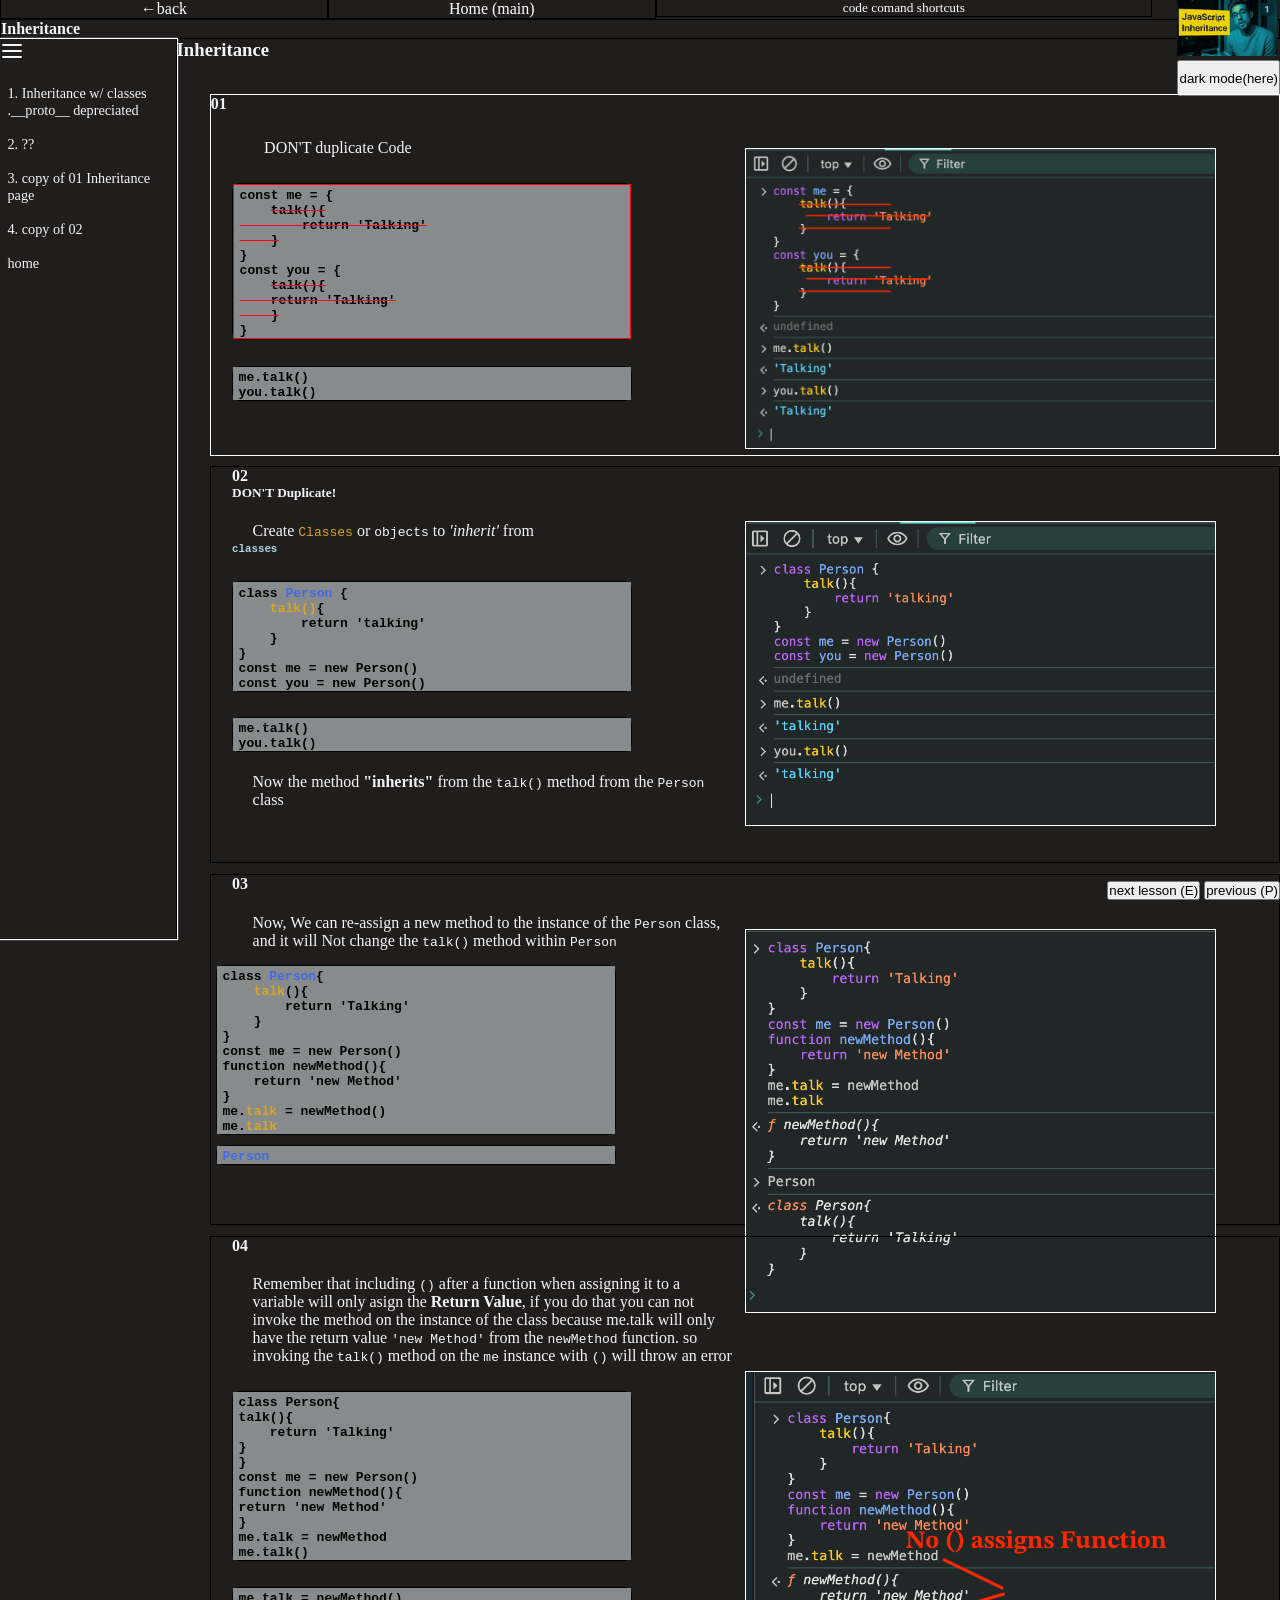
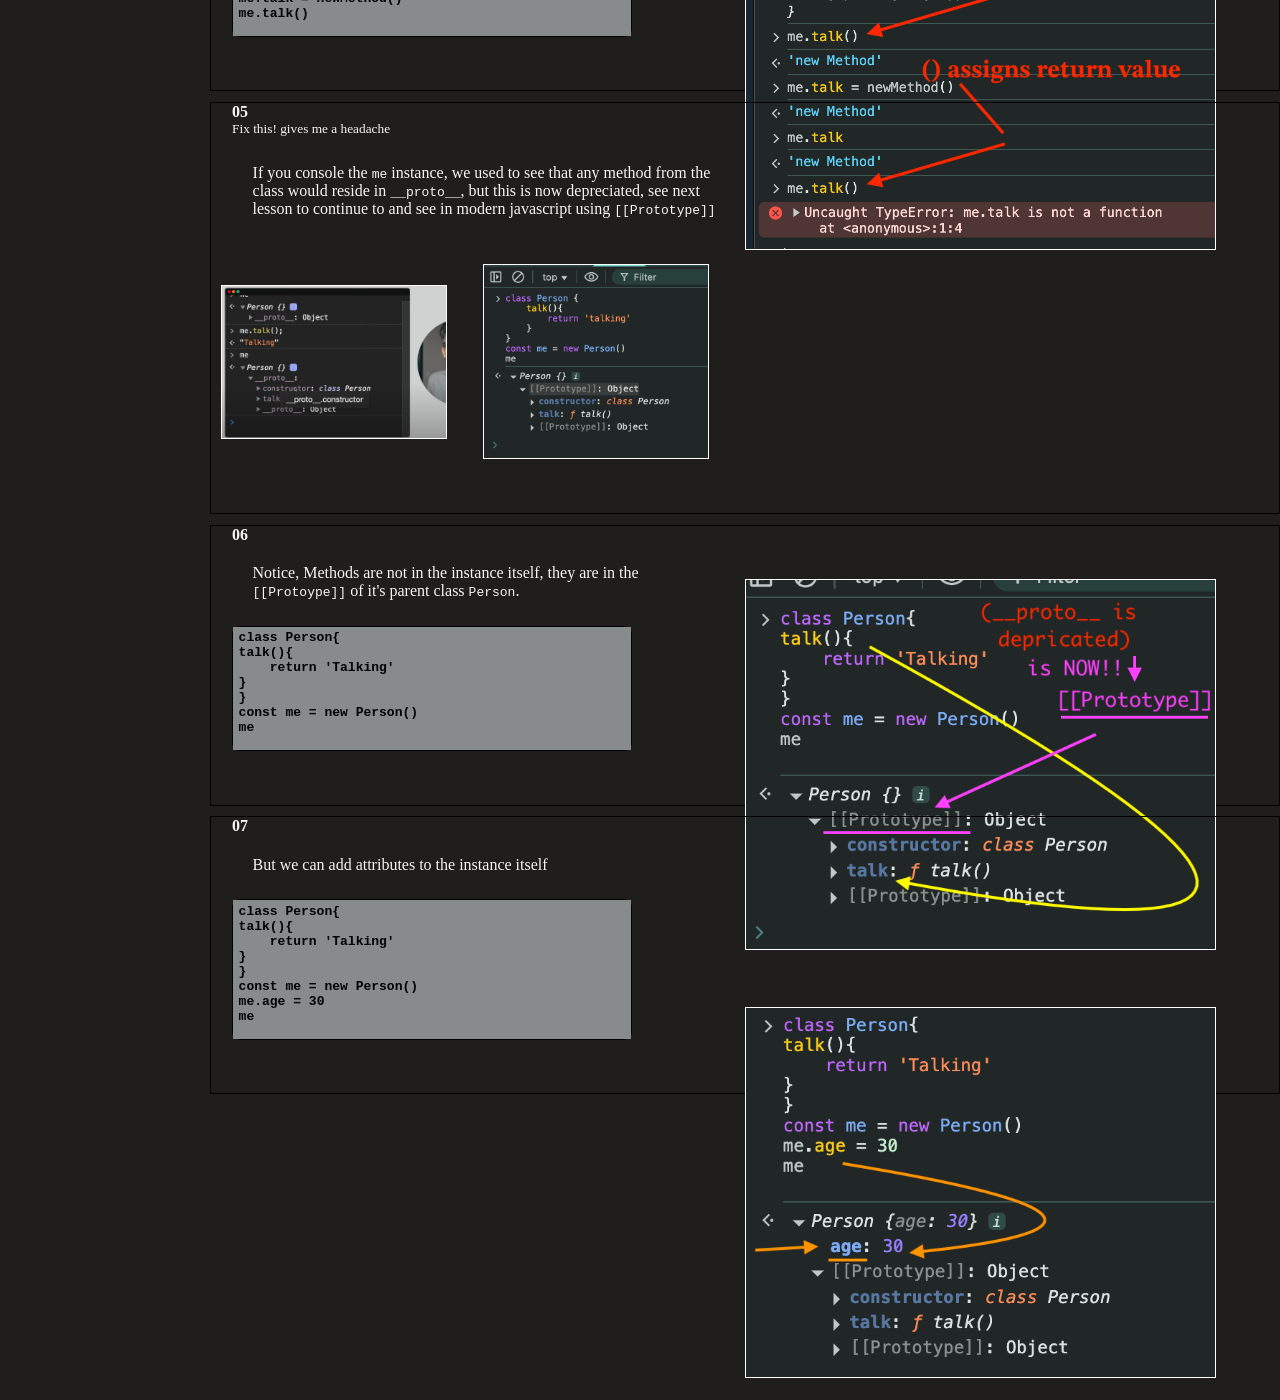
<file: 01-jsInheritance/01-jsInheritance.html>
<!DOCTYPE html>
<html lang="en">
<head>
    <meta charset="UTF-8">
    <meta name="viewport" content="width=device-width, initial-scale=1.0">
    <title>01-jsInheritance </title>
    <!-- tutorial-temp is the original version of sections-temp -->
    <link rel="stylesheet" href="../css/main.css">
    <script type="module" src="../js/core/main-script.js" defer></script>
    <!-- <script type="module" src="../js/copy-code-colorCode.js" defer></script>     -->
    <!-- <link rel="icon" href="favicon.ico"> -->
    <!-- <link href='https://unpkg.com/boxicons@2.1.4/css/boxicons.min.css' rel='stylesheet'> -->
    
    <meta http-equiv="Content-Security-Policy" content="
                    default-src 'self';
                    script-src 'self' 'unsafe-inline' ;
                    style-src 'self' 'unsafe-inline';
                    font-src 'self'  ;
                    object-src 'none';
                    base-uri 'none';
            ">
</head>
<body class="dark-mode">
    <div class="page-wrapper">
        <header class="page-header">
            <nav class="page-header-links">
                <a rel="noopener noreferrer" tabindex="0" id="backlink" href="../index.html">&larr;back</a>
                <a rel="noopener noreferrer" tabindex="0" id="homelink" href="https://programshortcuts.github.io/tyler-tomani-2026/">Home (main)</a>
                <div class="header-links-col">
                    
                    <a rel="noopener noreferrer" tabindex="0" id="codeComandShortcuts" target="_blank" href="https://programshortcuts.github.io/code-cmds-shorts-repo/
                                                    "><sub>code comand shortcuts</sub></a>
                </div>                        
            </nav>
            <div class="tutorial-link-img-container">
                <!-- <a rel="noopener noreferrer" tabindex="0" id="tutorialLink" target="_blank" href="https://www.youtube.com/watch?v=jnME98ckDbQ&list=PL1PqvM2UQiMoGNTaxFMSK2cih633lpFKP&index=1"> -->
                    <a rel="noopener noreferrer" tabindex="0" id="tutorialLink" target="_blank"
                    
                    href="https://www.youtube.com/watch?v=jnME98ckDbQ&list=PL1PqvM2UQiMoGNTaxFMSK2cih633lpFKP&t=55s">
                    <!-- href="https://youtu.be/jnME98ckDbQ?list=PL1PqvM2UQiMoGNTaxFMSK2cih633lpFKP&t=83"> -->
                    <img alt="No Internet" src="../images/01-js-inherit-logo.jpeg
                    ">
                </a>
                <button id="darkModeBtn">dark mode(here)</button>
            </div>
        </header>
        <!-- <sup class="r">Dang Near Perfect with the side bar 🥳</sup> -->
        <nav tabindex="0" class="nav-lesson-title" id="navTitle" >
            <h1 id="" >Javascript Inheritance</h1>
        </nav>
        <main class="main-container">
            <!-- role= and aria-label are new features recommended by chatgpt -->
             <!-- so is the i #sideBarbtn, not sure what roll and aria label do???????? -->
             <aside class="side-bar" role="navigation" aria-label="Lesson parts">
                <!-- <i tabindex="0" id="sideBarBtn"  class="bx bx-menu " role="button" aria-label="Toggle sidebar"></i> -->
                <svg tabindex="0" id="sideBarBtn" xmlns="http://www.w3.org/2000/svg" width="24" height="24" viewBox="0 0 24 24"
                    fill="none" stroke="currentColor" stroke-width="2" stroke-linecap="round" stroke-linejoin="round">
                    <line x1="3" y1="6" x2="21" y2="6"></line>
                    <line x1="3" y1="12" x2="21" y2="12"></line>
                    <line x1="3" y1="18" x2="21" y2="18"></line>
                </svg>
                <!-- <span tabindex="0" id="sideBarBtn"  class="bx bx-menu sidebarbtn-fallback-img" ></span> -->
                <!-- <i tabindex="0" id="sideBarBtn" class="bx bx-menu"></i> -->
                <div class="side-bar-links-container">
                    <h2 class="hide">Parts</h2>
                    <ul class="">
                        <li><a autofocus  tabindex="0" href="side-bar-links-pages/01/01.html"
                            data-video="https://www.youtube.com/watch?v=jnME98ckDbQ"
                             data-timestamp="60"
                            >1. Inheritance w/ classes
                            <br>.<span class="r">__proto__</span></code> depreciated</a></li>
                        <!-- <li><a  tabindex="0" href="side-bar-links-pages/01/01.html"
                            data-video="https://www.youtube.com/watch?v=jnME98ckDbQ"
                             data-timestamp="10"
                             >1. ??</a></li> -->
                        <li><a  tabindex="0" href="side-bar-links-pages/02/02.html"
                            data-video="https://www.youtube.com/watch?v=jnME98ckDbQ"
                             data-timestamp="600"
                             >2. ??</a></li>
                        <!-- <li><a tabindex="0" href="side-bar-links-pages/02/02.html">2. <code class="m">[[Prototype]]</code>
                            <br><code>.<span class="y">prototype</span></code>
                            <br>vs
                            <br><code>.<span class="y">__proto__</span></code>
                            </a>
                        </li> -->
                        <li><a tabindex="0" href="side-bar-links-pages/03/03.html"
                            data-video="https://www.youtube.com/watch?v=jnME98ckDbQ"
                             data-timestamp="900">3. copy of 01 Inheritance page</a></li>
                        <li><a tabindex="0" href="side-bar-links-pages/02/02.html">4. copy of 02 </a></li>
                        <!-- <li><a data-video="https://youtu.be/jnME98ckDbQ?list=PL1PqvM2UQiMoGNTaxFMSK2cih633lpFKP&t=497" tabindex="0" 
                            href="side-bar-links-pages/03/03.html">3. Prototypal Inheritance
                        <sup>creating class <code>function()</code></sup></a></li> -->
                        <!-- <li><a   data-video="
                            https://youtu.be/jnME98ckDbQ?list=PL1PqvM2UQiMoGNTaxFMSK2cih633lpFKP&t=638
                            " tabindex="0"
                                href="side-bar-links-pages/04/04.html">4. <code class="m">this</code> in the class <code>constructor function</code> <code class="b">Person</code></a> 
                        </li> -->
                        <!-- <li><a  data-video="
                            https://youtu.be/jnME98ckDbQ?list=PL1PqvM2UQiMoGNTaxFMSK2cih633lpFKP&t=825
                            " tabindex="0"
                                href="side-bar-links-pages/05/05.html">5. Add properties to this <br>
                            add methods to <code class="y">prototype</code> of parent</a> 
                        </li> -->
                        <!-- <li><a   data-video="
                            
                            " tabindex="0"
                                href="side-bar-links-pages/06/06.html">6. <code class="r">extends</code></a> 
                        </li> -->
                        <!-- <li><a   data-video="
                            https://youtu.be/jnME98ckDbQ?list=PL1PqvM2UQiMoGNTaxFMSK2cih633lpFKP&t=968
                            " tabindex="0"
                                href="side-bar-links-pages/07/07.html">7. <sup>2 other ways, create objects that inherit</sup>
                                <br><sup><code>Object.<span class="y">create()</span></code> </sup>
                                <br> <sup><code>Object.<span class="y">setPrototypeof()</span></code></sup>
                                </a> 
                        </li> -->
                        <li><a id="homePageSideBar" href="home-page.html">home</a></li>
                    </ul>
                </div>
            </aside>
            <!-- <div tabindex="0" id="mainTargetDiv" data-href="home-page.html"> -->
            <div tabindex="0" id="mainTargetDiv"  
                              class="main-landing-container" 
                              data-href="home-page.html">
            </div>
            <!-- DARKMODEBTN here, darkModeBtn currrently with tutorial -->
            <!-- <button id="darkModeBtn">dark mode(or here)</button> -->
            <!-- <div class="lesson-btns-container"> -->
            <div class="inject-content-btns-container">
                <button tabindex="0" id="endNxtBtn">next lesson (E)</button>
                <button tabindex="0" id="prevBtn">previous (P)</button>
            </div>
        </main>
    </div>
    <span id="popupLetterNav"></span>
</body>
</html>
</file>
<file: css/main.css>
/* main.css */

@import url('step-txt-lesson-codeColor.css');
@import url('responsive.css');
@import url('dark-mode-colorCode.css');
/* media */
@import url('media/images.css');
/* utilities */
@import url('utilities/borders.css');
@import url('utilities/codeColors.css');
@import url('utilities/colors.css');
@import url('utilities/display.css');
@import url('utilities/effects.css');
@import url('utilities/list.css');
@import url('utilities/sizing.css');
@import url('utilities/spacing.css');
@import url('utilities/text.css');
@import url('utilities/position.css');
@import url('utilities/layout.css');
@import url('utilities/zIndex.css');
/* ui */
@import url('ui/toggle-side-bar.css');
@import url('ui/toggle-img-sizes.css');
@import url('ui/copyCode.css');
@import url('ui/popup-letterNav.css');
* {
    box-sizing: border-box;
    margin: 0;
    padding: 0;
}
</file>
